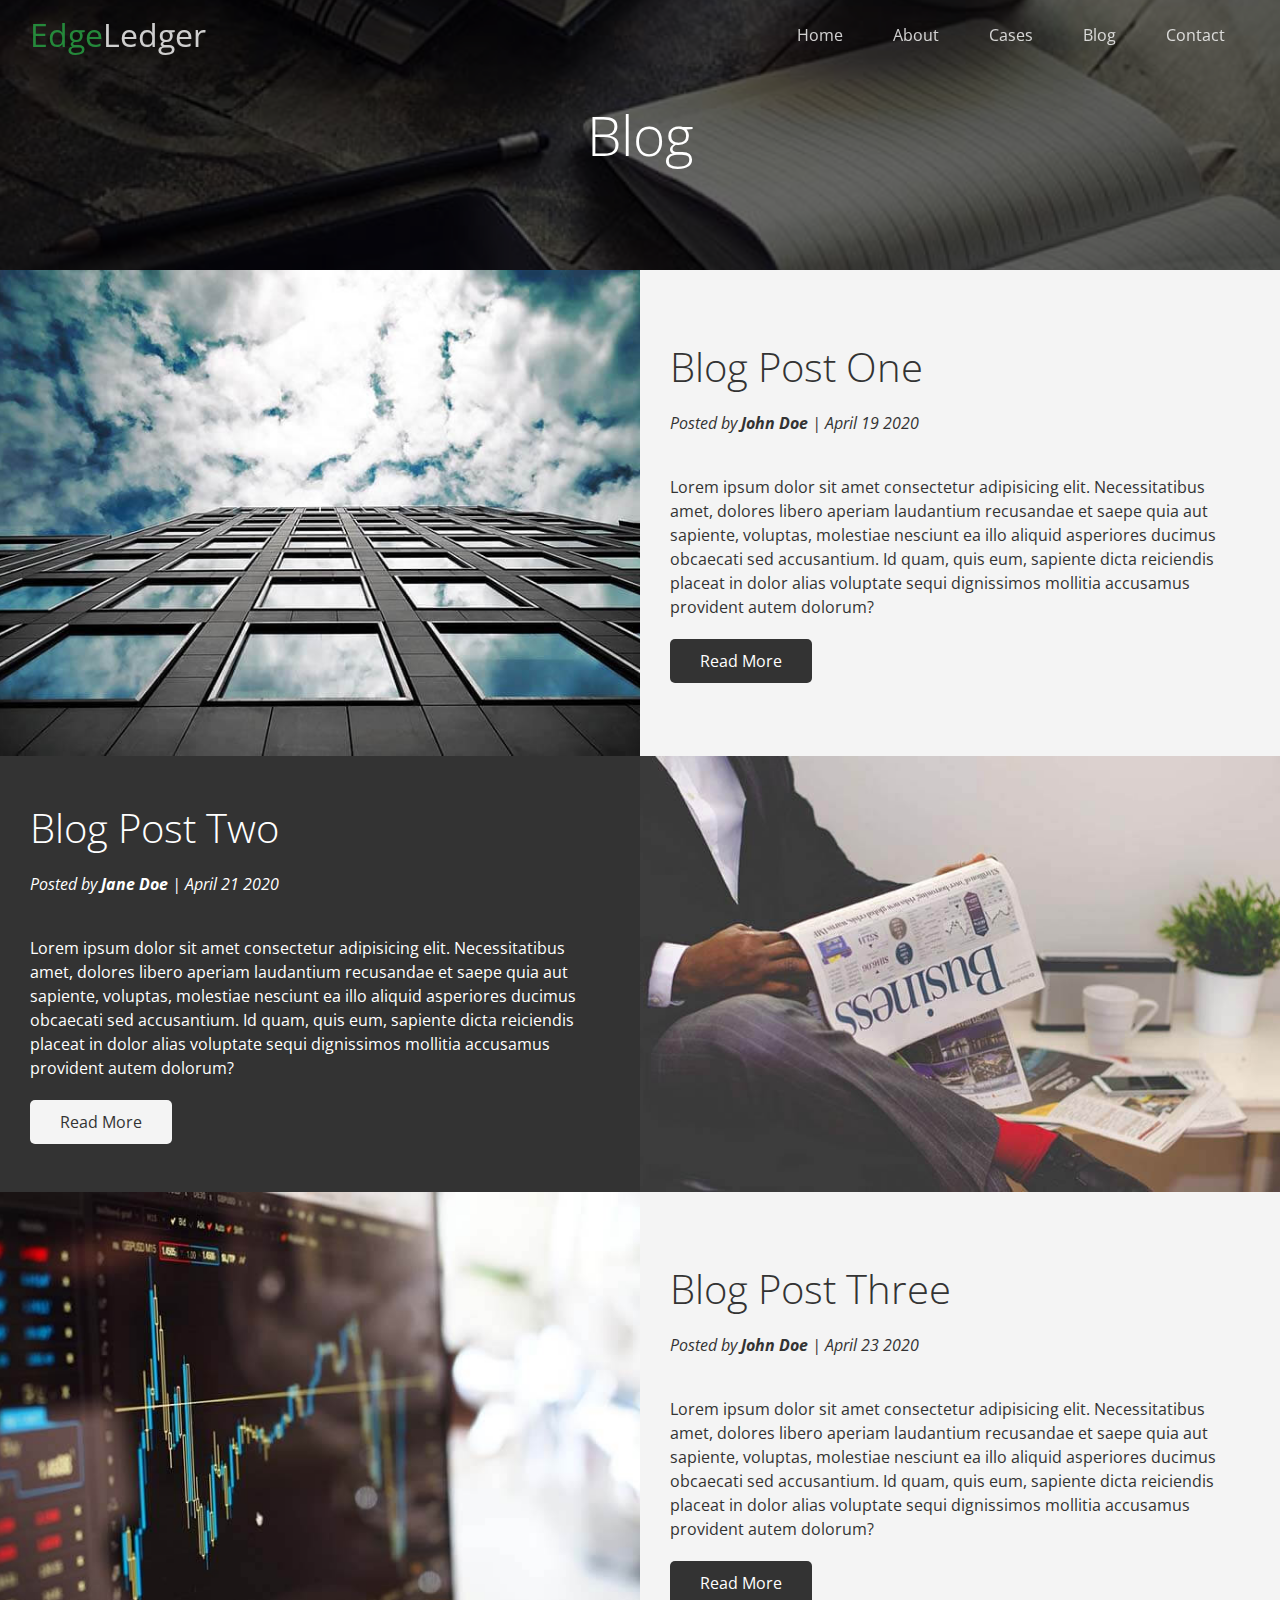
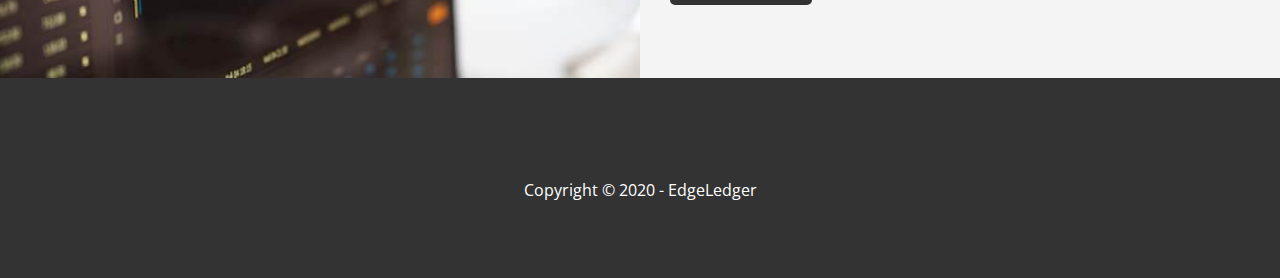
<file: blog.html>
<!DOCTYPE html>
<html lang="en">
<head>
    <meta charset="UTF-8">
    <meta http-equiv="X-UA-Compatible" content="IE=edge">
    <meta name="viewport" content="width=device-width, initial-scale=1.0">
    <link rel="shortcut icon" type="image/x-icon" href="/favicon.ico">
    <link rel="stylesheet" href="https://cdnjs.cloudflare.com/ajax/libs/font-awesome/6.1.1/css/all.min.css" 
    integrity="sha512-KfkfwYDsLkIlwQp6LFnl8zNdLGxu9YAA1QvwINks4PhcElQSvqcyVLLD9aMhXd13uQjoXtEKNosOWaZqXgel0g==" 
    crossorigin="anonymous" referrerpolicy="no-referrer" />
    <link rel="stylesheet" href="css/style.css">
    <link rel="stylesheet" href="css/utilities.css">
    <title>Welcome to Our Blog</title>
</head>
<body>
    <header class="hero blog">
        <div id="navbar" class="navbar top">
            <h1 class="logo">
                <span class="text-primary"><i class="fas fa-book-open"></i> Edge</span>Ledger
            </h1>
            <nav>
                <ul>
                    <li><a href="index.html#index">Home</a></li>
                    <li><a href="index.html#about">About</a></li>
                    <li><a href="index.html#cases">Cases</a></li>
                    <li><a href="index.html#blog">Blog</a></li>
                    <li><a href="index.html#contact">Contact</a></li>
                </ul>
            </nav>
        </div>
        
        <div class="content">
            <h1>Blog</h1>
        </div>
    </header>

    <main>
        <!-- Blog: Articles -->
        <article class="blog flex-columns">
            <div class="row">
                <div class="column">
                    <div class="column-1">
                        <img src="img/blog/blog1.jpg" alt="">
                    </div>
                </div>
                <div class="column">
                    <div class="column-2 bg-light">
                        <h2>Blog Post One</h2>
                        <p class="meta">
                            <i class="fas fa-user"> Posted by <strong>John Doe</strong> | April 19 2020</i>
                        </p>
                        <p>
                            Lorem ipsum dolor sit amet consectetur adipisicing elit. Necessitatibus amet, dolores libero aperiam laudantium recusandae et saepe quia aut sapiente, voluptas, molestiae nesciunt ea illo aliquid asperiores ducimus obcaecati sed accusantium. Id quam, quis eum, sapiente dicta reiciendis placeat in dolor alias voluptate sequi dignissimos mollitia accusamus provident autem dolorum?
                        </p>
                        <a href="post.html" class="btn btn-dark">
                            <i class="fas fa-chevron"></i>
                            Read More
                        </a>
                    </div>
                </div>
            </div>
        </article>

        <article class="blog flex-columns flex-reverse">
            <div class="row">
                <div class="column">
                    <div class="column-1">
                        <img src="img/blog/blog2.jpg" alt="">
                    </div>
                </div>
                <div class="column">
                    <div class="column-2 bg-dark">
                        <h2>Blog Post Two</h2>
                        <p class="meta">
                            <i class="fas fa-user"> Posted by <strong>Jane Doe</strong> | April 21 2020</i>
                        </p>
                        <p>
                            Lorem ipsum dolor sit amet consectetur adipisicing elit. Necessitatibus amet, dolores libero aperiam laudantium recusandae et saepe quia aut sapiente, voluptas, molestiae nesciunt ea illo aliquid asperiores ducimus obcaecati sed accusantium. Id quam, quis eum, sapiente dicta reiciendis placeat in dolor alias voluptate sequi dignissimos mollitia accusamus provident autem dolorum?
                        </p>
                        <a href="post.html" class="btn btn-light">
                            <i class="fas fa-chevron"></i>
                            Read More
                        </a>
                    </div>
                </div>
            </div>
        </article>

        <article class="blog flex-columns">
            <div class="row">
                <div class="column">
                    <div class="column-1">
                        <img src="img/blog/blog3.jpg" alt="">
                    </div>
                </div>
                <div class="column">
                    <div class="column-2 bg-light">
                        <h2>Blog Post Three</h2>
                        <p class="meta">
                            <i class="fas fa-user"> Posted by <strong>John Doe</strong> | April 23 2020</i>
                        </p>
                        <p>
                            Lorem ipsum dolor sit amet consectetur adipisicing elit. Necessitatibus amet, dolores libero aperiam laudantium recusandae et saepe quia aut sapiente, voluptas, molestiae nesciunt ea illo aliquid asperiores ducimus obcaecati sed accusantium. Id quam, quis eum, sapiente dicta reiciendis placeat in dolor alias voluptate sequi dignissimos mollitia accusamus provident autem dolorum?
                        </p>
                        <a href="post.html" class="btn btn-dark">
                            <i class="fas fa-chevron"></i>
                            Read More
                        </a>
                    </div>
                </div>
            </div>
        </article>
    </main>

    <!-- Footer -->
    <footer class="footer bg-dark">
        <div class="social">
            <a href="#"><i class="fab fa-facebook fa-2x"></i></a>
            <a href="#"><i class="fab fa-twitter fa-2x"></i></a>
            <a href="#"><i class="fab fa-youtube fa-2x"></i></a>
            <a href="#"><i class="fab fa-linkedin fa-2x"></i></a>
        </div>
        <p>Copyright &copy; 2020 - EdgeLedger</p>
    </footer>

    <script>
        const navbar = document.getElementById('navbar');
        let scrolled = false;

        window.onscroll = function() {
            if(window.pageYOffset > 100) {
                navbar.classList.remove('top');
                if (!scrolled) {
                    navbar.style.transform = 'translateY(-70px)';
                }
                setTimeout(function() {
                    navbar.style.transform = 'translateY(0)';
                    scrolled = true;
                }, 200)
            } else {
                navbar.classList.add('top')
                scrolled = false;
            }
        }
    </script>
</body>
</html>
</file>
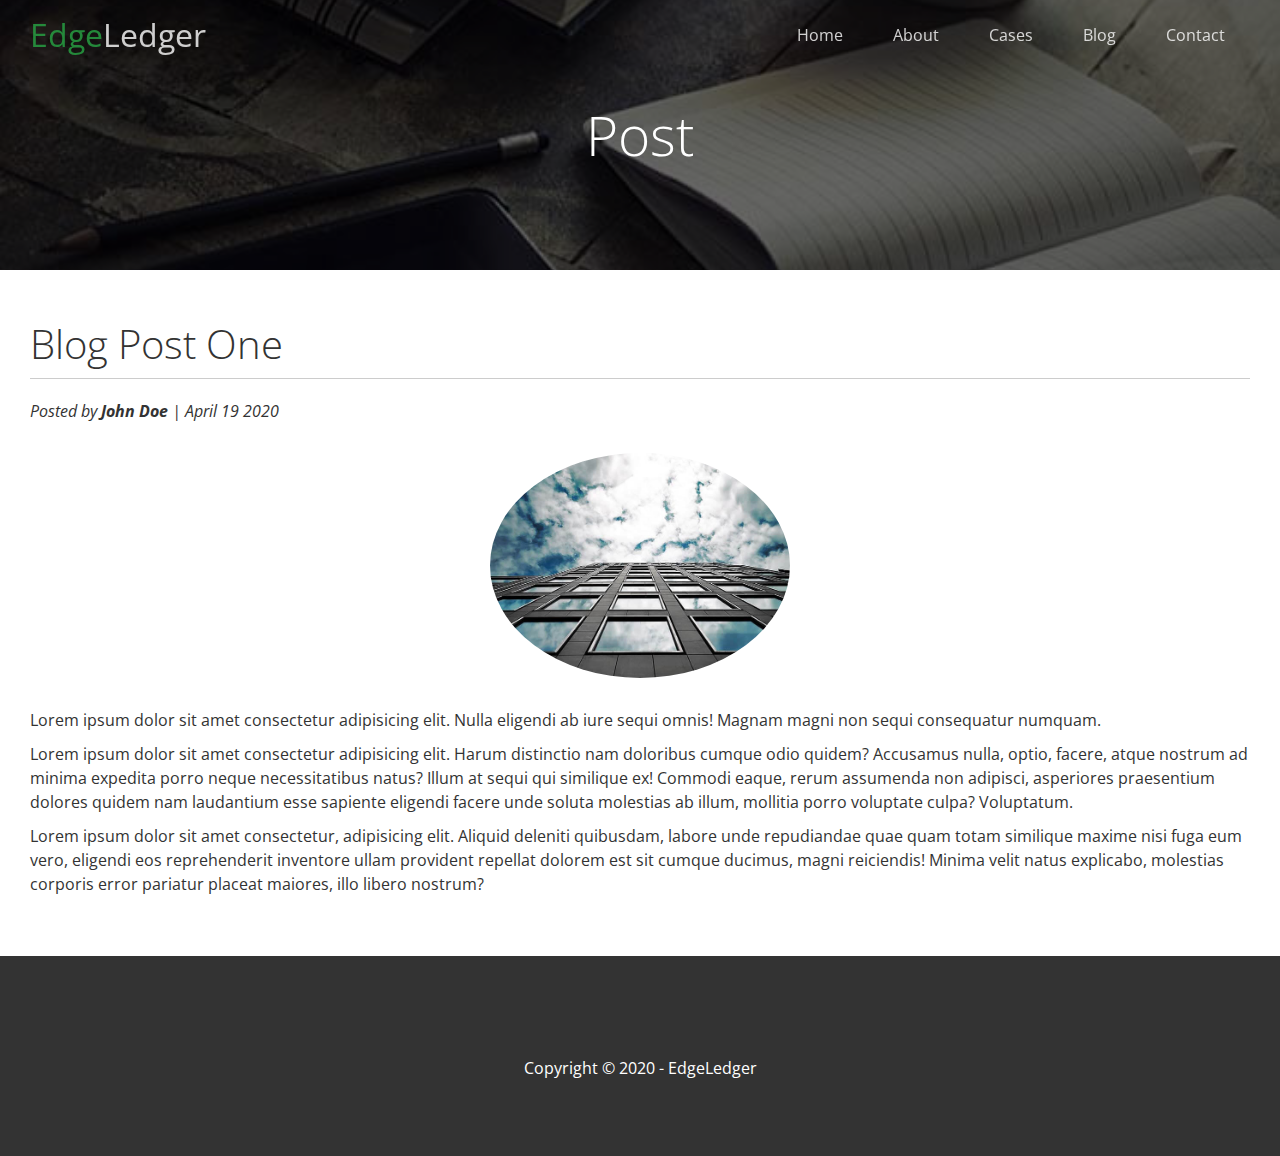
<file: post.html>
<!DOCTYPE html>
<html lang="en">
<head>
    <meta charset="UTF-8">
    <meta http-equiv="X-UA-Compatible" content="IE=edge">
    <meta name="viewport" content="width=device-width, initial-scale=1.0">
    <link rel="shortcut icon" type="image/x-icon" href="/favicon.ico">
    <link rel="stylesheet" href="https://cdnjs.cloudflare.com/ajax/libs/font-awesome/6.1.1/css/all.min.css" 
    integrity="sha512-KfkfwYDsLkIlwQp6LFnl8zNdLGxu9YAA1QvwINks4PhcElQSvqcyVLLD9aMhXd13uQjoXtEKNosOWaZqXgel0g==" 
    crossorigin="anonymous" referrerpolicy="no-referrer" />
    <link rel="stylesheet" href="css/style.css">
    <link rel="stylesheet" href="css/utilities.css">
    <title>Post One</title>
</head>
<body>
    <header class="hero blog">
        <div id="navbar" class="navbar top">
            <h1 class="logo">
                <span class="text-primary"><i class="fas fa-book-open"></i> Edge</span>Ledger
            </h1>
            <nav>
                <ul>
                    <li><a href="index.html#index">Home</a></li>
                    <li><a href="index.html#about">About</a></li>
                    <li><a href="index.html#cases">Cases</a></li>
                    <li><a href="index.html#blog">Blog</a></li>
                    <li><a href="index.html#contact">Contact</a></li>
                </ul>
            </nav>
        </div>
        
        <div class="content">
            <h1>Post</h1>
        </div>
    </header>

    <main>
        <!-- Blog: Post -->
        <section class="post">
            <h2>Blog Post One</h2>
            <p class="meta">
                <i class="fas fa-user"> Posted by <strong>John Doe</strong> | April 19 2020</i>
            </p>
            <img src="img/blog/blog1.jpg" alt="">
            <p>
                Lorem ipsum dolor sit amet consectetur adipisicing elit. Nulla eligendi ab iure sequi omnis! Magnam magni non sequi consequatur numquam.
            </p>
            <p>
                Lorem ipsum dolor sit amet consectetur adipisicing elit. Harum distinctio nam doloribus cumque odio quidem? Accusamus nulla, optio, facere, atque nostrum ad minima expedita porro neque necessitatibus natus? Illum at sequi qui similique ex! Commodi eaque, rerum assumenda non adipisci, asperiores praesentium dolores quidem nam laudantium esse sapiente eligendi facere unde soluta molestias ab illum, mollitia porro voluptate culpa? Voluptatum.
            </p>
            <p>
                Lorem ipsum dolor sit amet consectetur, adipisicing elit. Aliquid deleniti quibusdam, labore unde repudiandae quae quam totam similique maxime nisi fuga eum vero, eligendi eos reprehenderit inventore ullam provident repellat dolorem est sit cumque ducimus, magni reiciendis! Minima velit natus explicabo, molestias corporis error pariatur placeat maiores, illo libero nostrum?
            </p>
        </section>        
    </main>

    <!-- Footer -->
    <footer class="footer bg-dark">
        <div class="social">
            <a href="#"><i class="fab fa-facebook fa-2x"></i></a>
            <a href="#"><i class="fab fa-twitter fa-2x"></i></a>
            <a href="#"><i class="fab fa-youtube fa-2x"></i></a>
            <a href="#"><i class="fab fa-linkedin fa-2x"></i></a>
        </div>
        <p>Copyright &copy; 2020 - EdgeLedger</p>
    </footer>

    <script>
        const navbar = document.getElementById('navbar');
        let scrolled = false;

        window.onscroll = function() {
            if(window.pageYOffset > 100) {
                navbar.classList.remove('top');
                if (!scrolled) {
                    navbar.style.transform = 'translateY(-70px)';
                }
                setTimeout(function() {
                    navbar.style.transform = 'translateY(0)';
                    scrolled = true;
                }, 200)
            } else {
                navbar.classList.add('top')
                scrolled = false;
            }
        }
    </script>
</body>
</html>
</file>
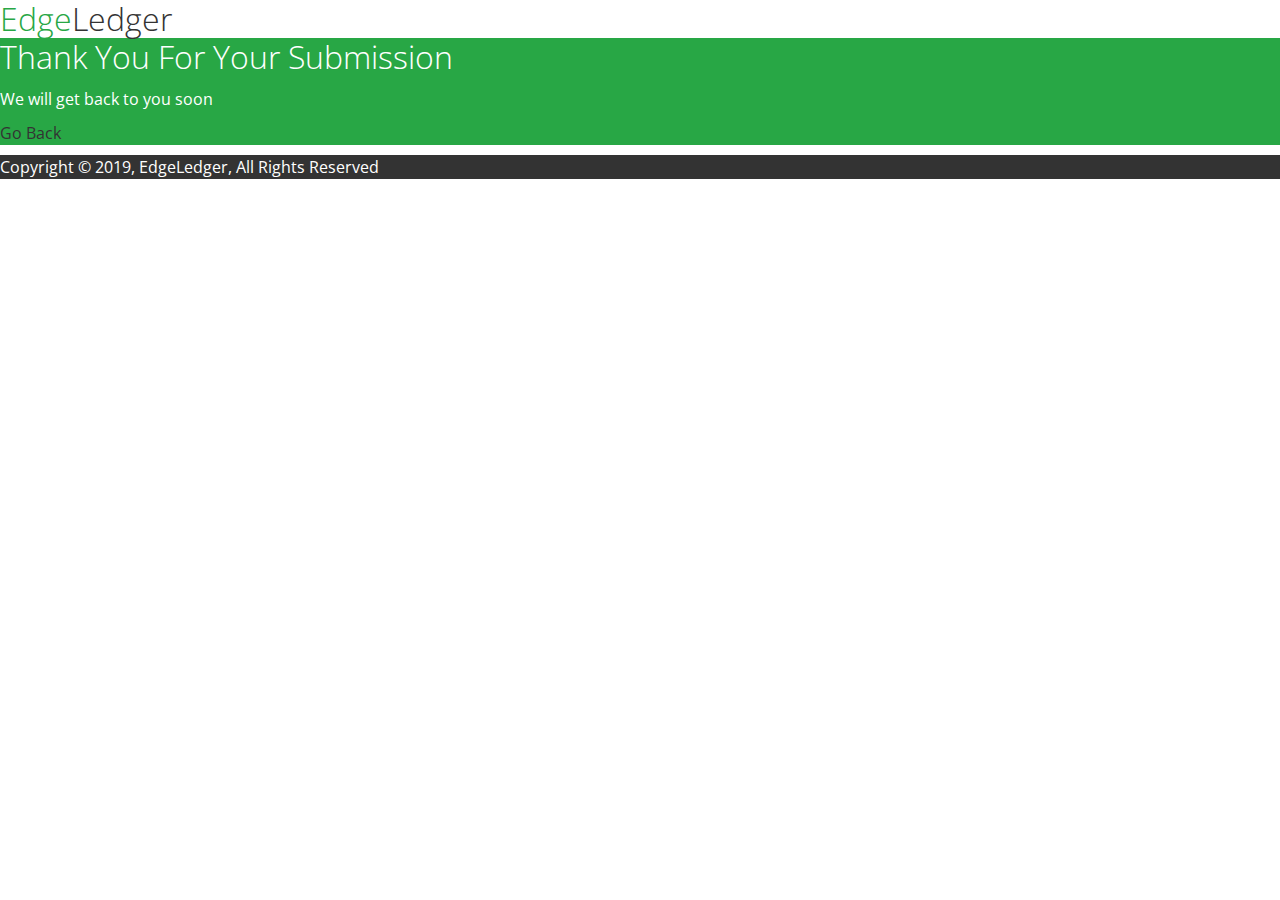
<file: success.html>
<!DOCTYPE html>
<html lang="en">
<head>
  <meta charset="UTF-8">
  <meta name="viewport" content="width=device-width, initial-scale=1.0">
  <meta http-equiv="X-UA-Compatible" content="ie=edge">
  <link rel="stylesheet" href="https://use.fontawesome.com/releases/v5.6.3/css/all.css" integrity="sha384-UHRtZLI+pbxtHCWp1t77Bi1L4ZtiqrqD80Kn4Z8NTSRyMA2Fd33n5dQ8lWUE00s/" crossorigin="anonymous">
  <link rel="stylesheet" href="css/style.css">
  <link rel="stylesheet" media="screen and (max-width: 768px)" href="css/style.css">
  <link rel="stylesheet" media="screen and (min-width: 1100px)" href="css/utilities.css">
  <title>EdgeLedger Financial | Accounting & Investment</title>
</head>
<body>
  <!-- Navbar -->
  <nav id="navbar">
    <h1 class="logo">
      <span class="text-primary">
        <i class="fas fa-book-open"></i> Edge</span>Ledger
    </h1>
  </nav>

  <section id="success" class="bg-primary py-3 text-center">
      <div class="container">
          <h1 class="l-heading">Thank You For Your Submission</h2>
            <p class="lead">We will get back to you soon</p>
            <a href="/index.html">Go Back</a>
      </div>
  </section>


  <!-- Footer -->
  <footer id="main-footer" class="bg-dark text-center py-1">
    <div class="container">
      <p>Copyright &copy; 2019, EdgeLedger, All Rights Reserved</p>
    </div>
  </footer>
</body>
</html>
</file>
<file: css/style.css>
@import url('https://fonts.googleapis.com/css2?family=Open+Sans:wght@300;400&display=swap');

* {
    box-sizing: border-box;
    padding: 0;
    margin: 0;
}

body {
    font-family: 'Open Sans', sans-serif;
    background: #fff;
    color: #333;
    line-height: 1.5;
}

ul {
    list-style: none;
}

a {
    color: #333;
    text-decoration: none;
}

h1, h2 {
    font-weight: 300;
    line-height: 1.2;
}

p {
    margin: 10px 0;
}

img {
    width: 100%;
}

/* Navbar */
.navbar {
    display: flex;
    align-items: center;
    justify-content: space-between;
    background-color: #333;
    color: #fff;
    opacity: 0.8;
    width: 100%;
    height: 70px;
    position: fixed;
    top: 0px;
    padding: 0 30px;
    transition: 0.5s;
}

.navbar.top {
    background: transparent;
}

.navbar a {
    color: #fff;
    padding: 10px 20px;
    margin: 0 5px;
}

.navbar a:hover {
    border-bottom: #28a745 2px solid;
}

.navbar ul {
    display: flex;
}

.navbar .logo {
    font-weight: 400;
}

/* Header */
.hero {
    background: url(../img/home/showcase.jpg) no-repeat center center/cover;
    height: 100vh;
    position: relative;
    color: #fff;
}

.hero .content {
    display: flex;
    flex-direction: column;
    align-items: center;
    justify-content: center;
    text-align: center;
    height: 100%;
    padding: 0 20px;
}

.hero .content h1 {
    font-size: 55px;
}

.hero .content p {
    font-size: 23px;
    max-width: 600px;
    margin: 20px 0 30px;
}

.hero::before {
    content: '';
    position: absolute;
    top: 0;
    left: 0;
    width: 100%;
    height: 100%;
    background: rgba(0,0,0,0.6);
}

.hero * {
    z-index: 10;
}

.hero.blog {
    background: url(../img/home/blog.jpg) no-repeat center center/cover;
    height: 30vh;
}

/* Icons */
.icons {
    padding: 30px;
}

.icons h3 {
    font-weight: bold;
    margin-bottom: 15px;
}

.icons i {
    background-color: #28a745;
    color: #fff;
    padding: 1rem;
    border-radius: 50%;
    margin-bottom: 15px;
}

/* Cases */
.cases img:hover {
    opacity: 0.7;
}

/* Team */
#team img {
    border-radius: 50%;
}

/* Contact form */
.callback-form {
    width: 100%;
    padding: 20px 0;
}

.callback-form label {
    display: block;
    margin-bottom: 5px;
}

.callback-form .form-control {
    margin-bottom: 15px;
}

.callback-form input {
    width: 100%;
    padding: 4px;
    height: 40px;
    border: #f5f5f5 1px solid;
}

.callback-form input:focus {
    outline-color: #28a745;
}

.callback-form .btn {
    padding: 12px 0;
    margin-top: 20px;
}

/* Post */
.post {
    padding: 50px 30px;
}

.post h2 {
    font-size: 40px;
    margin-bottom: 20px;
    padding-bottom: 10px;
    border-bottom: #ccc solid 1px;
}
 .post .meta {
    margin-bottom: 30px;
 }

 .post img {
    width: 300px;
    border-radius: 50%;
    display: block;
    margin: 0 auto 30px;
 }

/* Footer */
.footer {
    display: flex;
    flex-direction: column;
    align-items: center;
    justify-content: center;
    text-align: center;
    height: 200px;
}

.footer a {
    color: #fff;
}

.footer a:hover {
    color: #28a745;
}

.footer .social > * {
    margin-right: 30px;
}

/* Media queries */
@media(max-width: 768px) {
    .navbar {
        flex-direction: column;
        height: 120px;
        padding: 20px;
    }

    .navbar a {
        padding: 10px 10px;
        margin: 0 3px;
    }

    .flex-items {
        flex-direction: column;
    }

    .solutions.flex-columns .column,
    .cases.flex-grid .column,
    .blog.flex-columns .column {
        flex: 100%;
        max-width: 100%;
    }

    .team img {
        width: 70%;
    }
}
</file>
<file: css/utilities.css>
/* Text colors */
.text-primary {
    color: #28a745;
}

.text-secondary {
    color: #0284d0;
}

/* Button */
.btn {
    cursor: pointer;
    display: inline-block;
    padding: 10px 30px;
    color: #fff;
    background-color: #28a745;
    border: none;
border-radius: 5px;
}

.btn:hover {
    opacity: 0.9;
}

.btn-primary, .bg-primary {
    background: #28a745;
    color: #fff;
}

.btn-secondary, .bg-secondary {
    background: #0284d0;
    color: #fff;
}

.btn-dark, .bg-dark {
    background: #333;
    color: #fff;
}

.btn-light, .bg-light {
    background: #f4f4f4;
    color: #333;
}

.btn-outline {
    background: transparent;
    border: 1px solid #fff;
}

/* Flex items */
.flex-items {
    display: flex;
    text-align: center;
    justify-content: center;
    text-align: center;
    height: 100%;
}

.flex-items > div {
    padding: 20px;
}

/* Flex columns */
.flex-columns.flex-reverse .row {
    flex-direction: row-reverse;
}

.flex-columns .row {
    display: flex;
    flex-direction: row;
    flex-wrap: wrap;
    width: 100%;
}

.flex-columns .column {
    display: flex;
    flex-direction: column;
    flex-basis: 100%;
    flex: 1;
}

.flex-columns .column-1,
.flex-columns .column-2 {
    height: 100%;
}

.flex-columns img {
    width: 100%;
    height: 100%;
    object-fit: cover;
}

.flex-columns .column-2 {
    display: flex;
    flex-direction: column;
    align-items: flex-start;
    justify-content: center;
    padding: 30px;
}

.flex-columns h2 {
    font-size: 40px;
    font-weight: 100;
}

.flex-columns h4 {
    margin-bottom: 10px;
}

.flex-columns p {
    margin: 20px 0;
}

/* Section header */
.section-header {
    padding: 30px;
    display: flex;
    flex-direction: column;
    align-items: center;
    justify-content: center;
    text-align: center;
}

.section-header h2 {
    font-size: 40px;
    margin: 20px 0;
}

.section-padding {
    padding: 20px 20px 40px;
}

/* Flex grid */
.flex-grid .row {
    display: flex;
    flex-wrap: wrap;
    padding: 0 4px;
}

.flex-grid .column {
    flex: 25%;
    max-width: 25%;
    padding: 0 4px;
}
</file>
